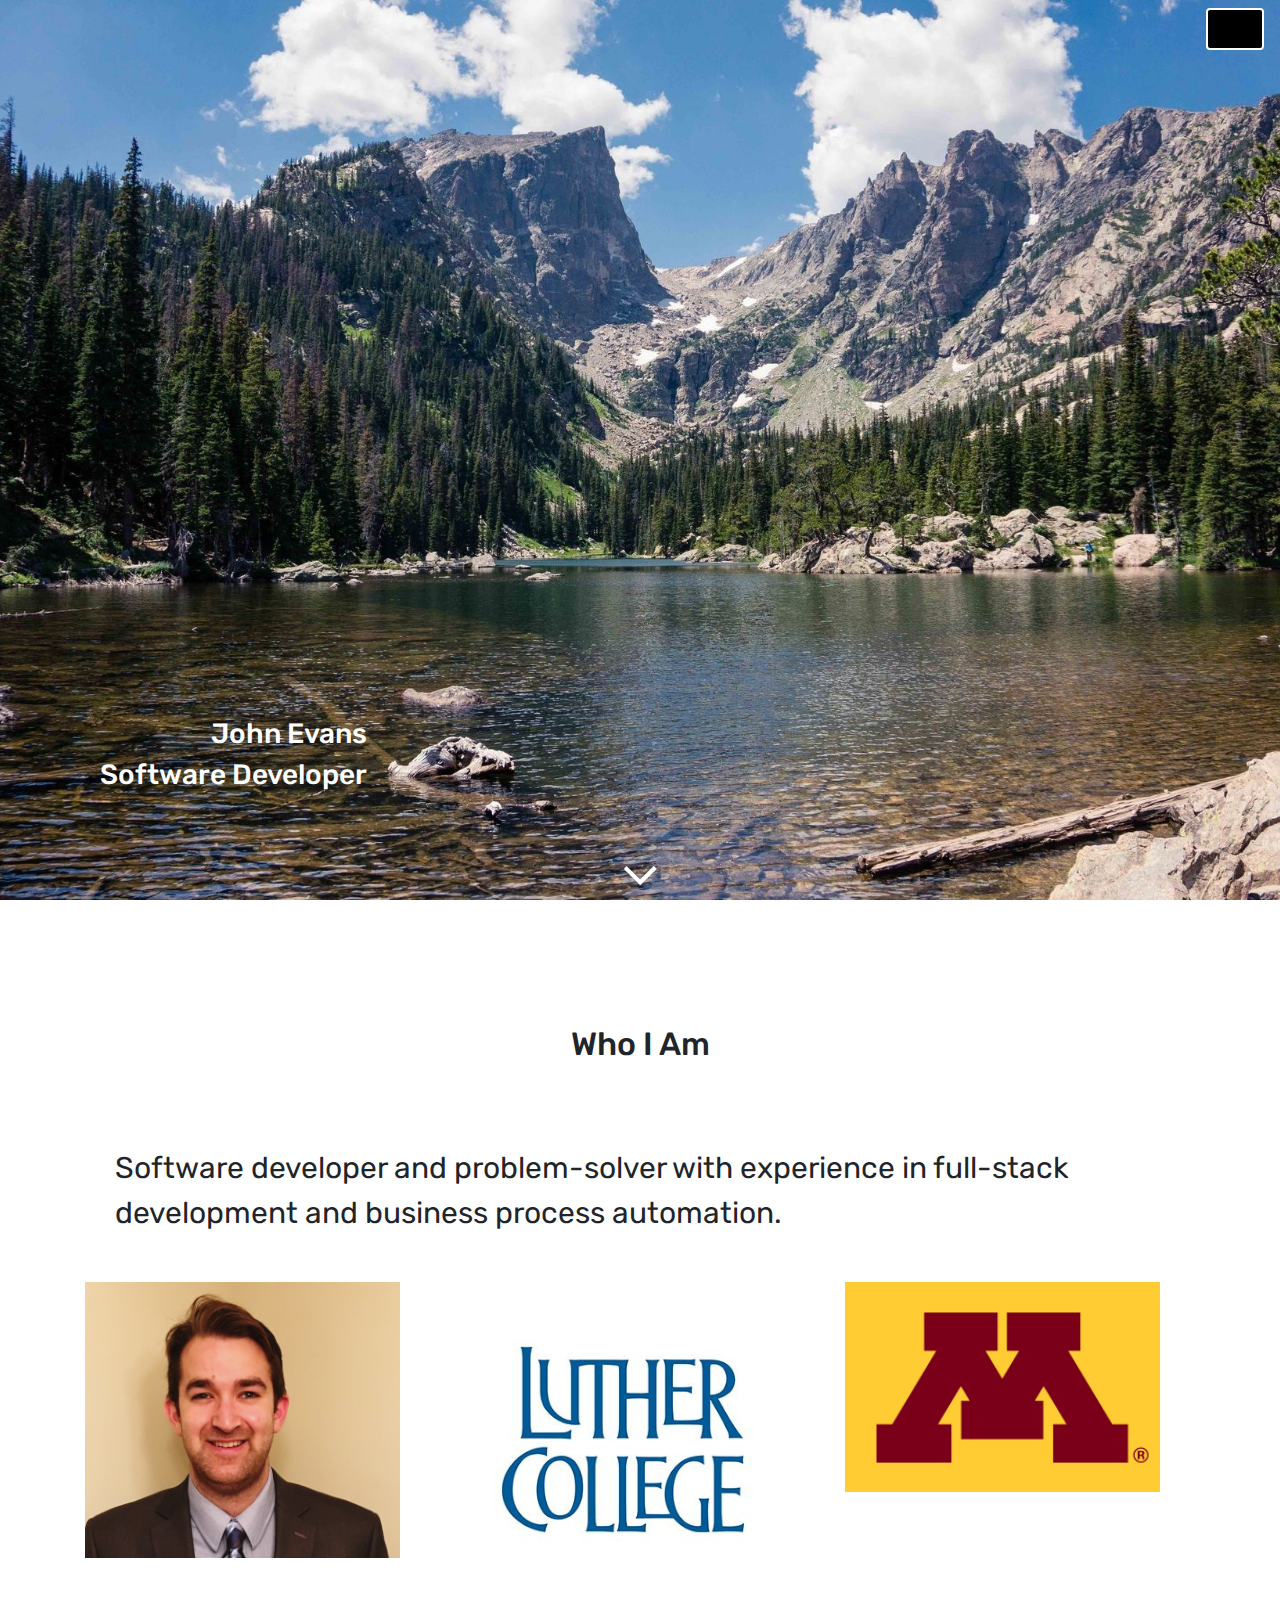
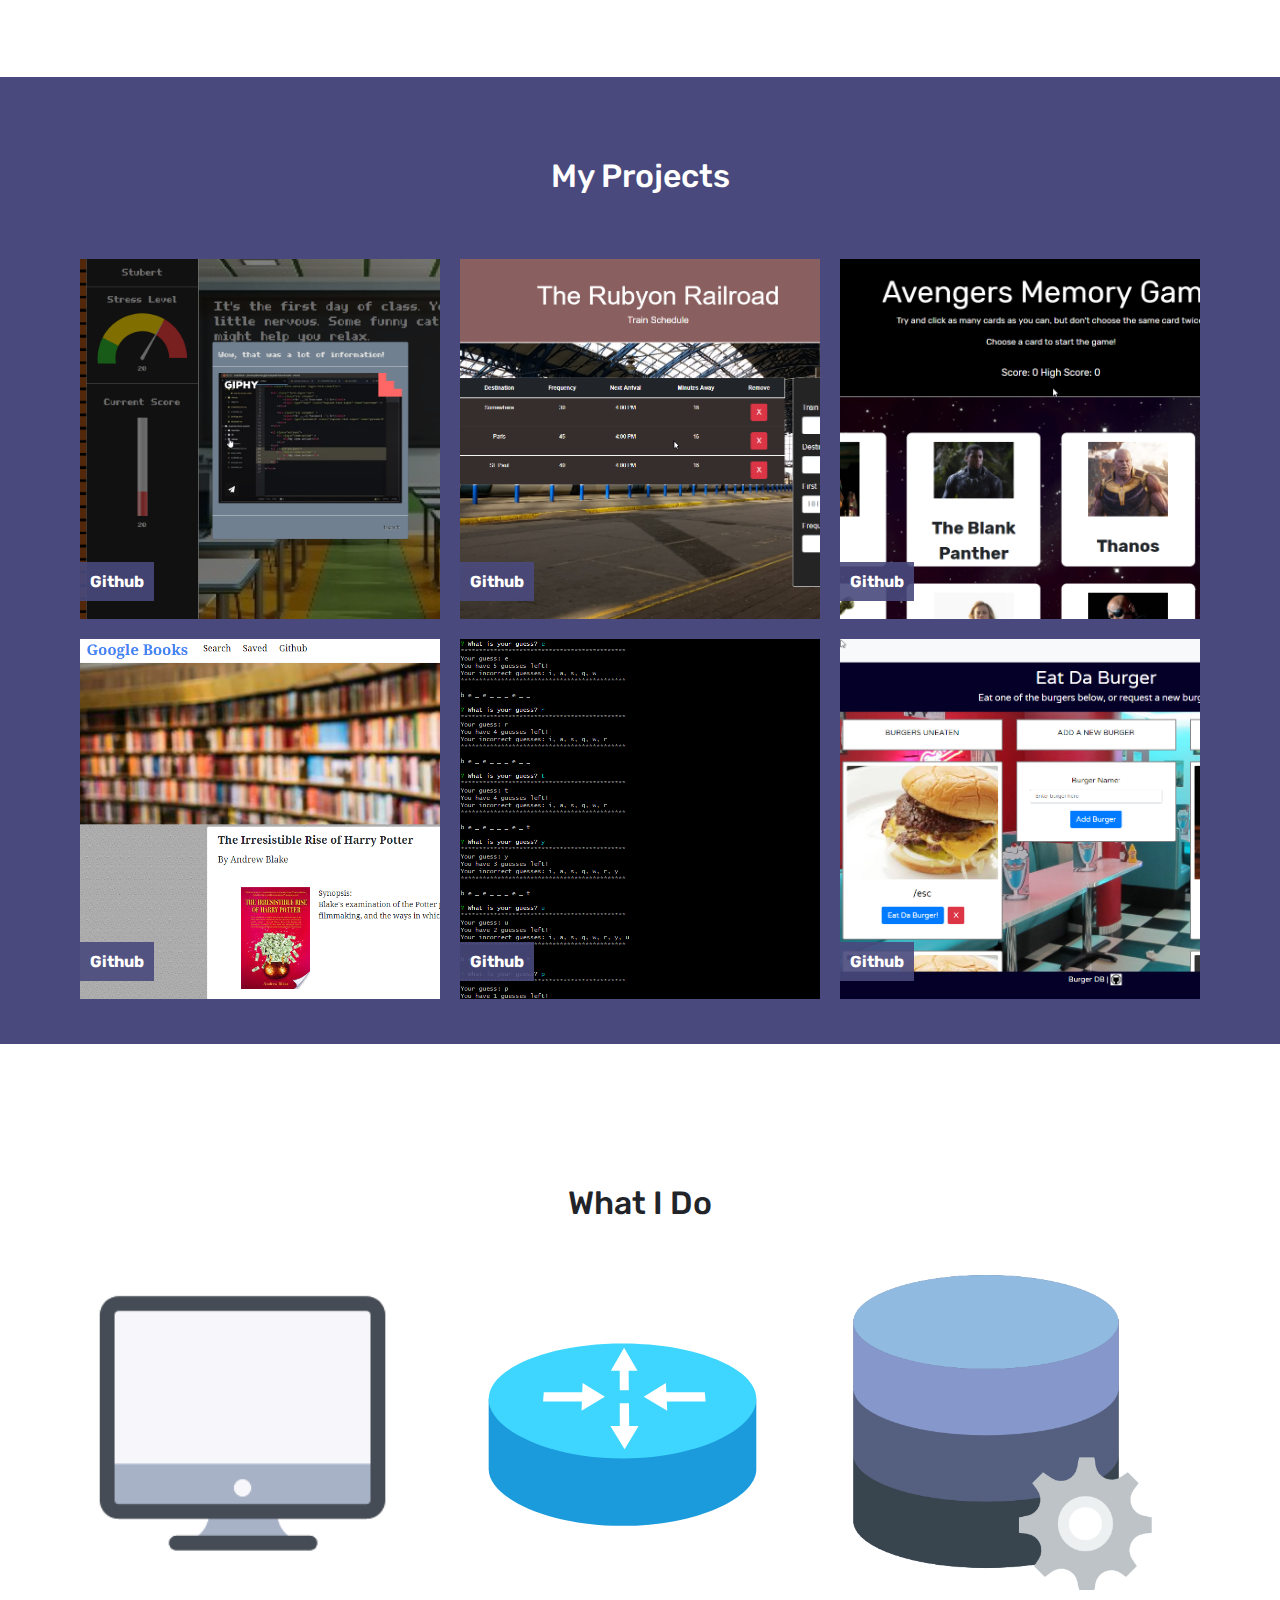
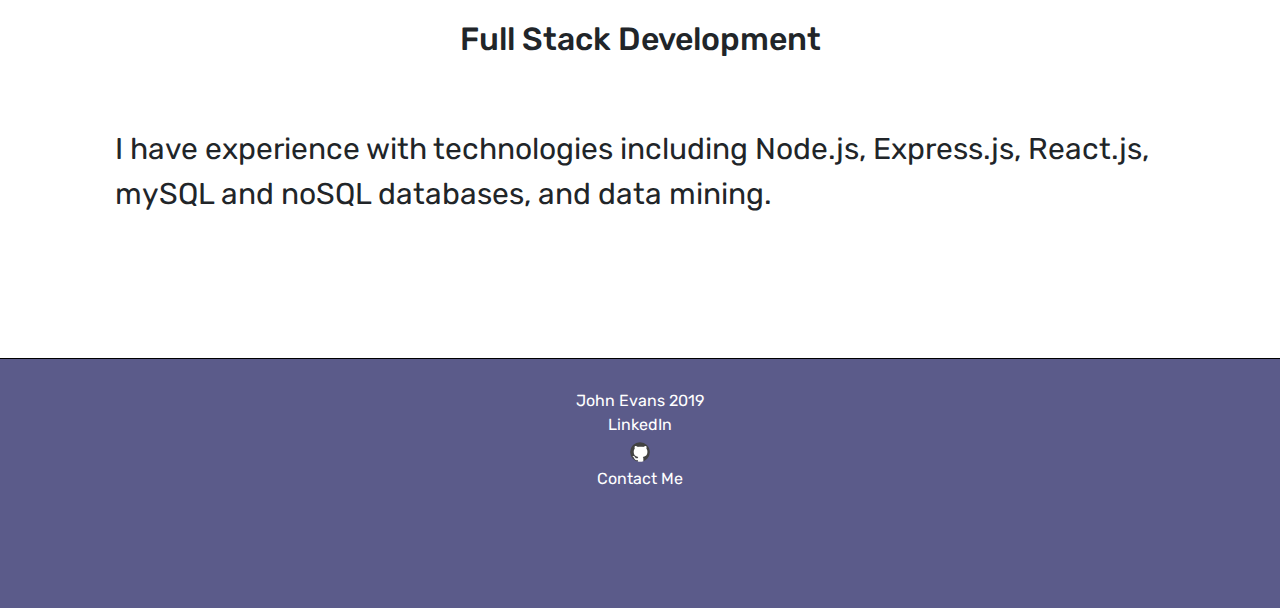
<file: index.html>
<!DOCTYPE html>
<html lang="en">

<head>
    <meta charset="UTF-8">
    <meta name="viewport" content="width=device-width, initial-scale=1.0">
    <meta http-equiv="X-UA-Compatible" content="ie=edge">
    <link rel="stylesheet" href="https://maxcdn.bootstrapcdn.com/bootstrap/4.0.0/css/bootstrap.min.css">
    <!-- bootstrap4 and jQuery -->
    <script src="https://ajax.googleapis.com/ajax/libs/jquery/3.3.1/jquery.min.js"></script>
    <script src="https://cdnjs.cloudflare.com/ajax/libs/popper.js/1.12.9/umd/popper.min.js"></script>
    <script src="https://maxcdn.bootstrapcdn.com/bootstrap/4.0.0/js/bootstrap.min.js"></script>
    <!-- google fonts -->
    <link href="https://fonts.googleapis.com/css?family=Rubik:400,700" rel="stylesheet">
    <link rel="stylesheet" type="text/css" href="assets/css/style.css">
    <link rel="icon" href="assets/images/favicon.png" type="image/x-icon" />

    <title>John Evans</title>
</head>

<body>
    <nav class="navbar fixed-top">
        <button class="navbar-toggler ml-auto" type="button" data-toggle="collapse" data-target="#navbarTogglerDemo01">
            <span class="navbar-toggler-icon"></span>
        </button>
        <div class="collapse navbar-collapse" id="navbarTogglerDemo01">
            <ul class="navbar-nav ml-auto text-right mt-2 mt-lg-0">
                <li class="nav-item">
                    <a class="nav-link" href="#about-me-target">About Me</a>
                </li>
                <li class="nav-item">
                    <a class="nav-link" href="#projects">Portfolio</a>
                </li>
                <li class="nav-item">
                    <a class="nav-link" href="assets/images/Resume - John Evans 7 27 2019.pdf">Resume</a>
                </li>
                <li class="nav-item">
                    <a class="nav-link" href="https://github.com/evanjo03" target="_blank">Github</a>
                </li>
                <li class="nav-item">
                    <a class="nav-link" href="https://www.linkedin.com/in/john-evans-034a8210b/"
                        target="_blank">LinkedIn</a>
                </li>
            </ul>
        </div>
    </nav>
    <div class="header">
        <div class="name">
            <h3>John Evans</h3>
            <h3>Software Developer</h3>
        </div>
        <div class="mx-auto d-block arrowDiv">
            <a href="#about-me-target"><img class="img-responsive arrow" src="assets/images/down-arrow.png"></a>
        </div>
    </div>
    <section id="about-me" class="container-fluid about-me">
        <div class="container">
            <div class="row">
                <div class="col">
                    <h2 id="about-me-target" class="text-center section-header">Who I Am</h2>
                    <p class="text-sections">Software developer and problem-solver with experience in full-stack
                        development and business process automation.</p>
                </div>
            </div>
            <div class="row">
                <div class="col-4">
                    <div class="skill">
                        <img src="assets/images/download.png" class="img-responsive img-skill" />
                    </div>
                </div>
                <div class="col-4">
                    <div class="skill">
                        <img src="assets/images/luther_logo.jpg" alt="client" class="img-responsive img-skill" />
                    </div>
                </div>
                <div class="col-4">
                    <div class="skill-image">
                        <img src="assets/images/math.png" class="img-responsive img-skill"
                            alt="server icon made by SmashIcons from www.flaticon.com"
                            title="server icon made by SmashIcons from www.flaticon.com" />
                    </div>
                </div>
            </div>
        </div>
    </section>
    <!-- test portfolio -->
    <section class="container-fluid projects" id="projects">
        <h2 class="text-center section-header">My Projects</h2>
        <div class="container">
            <!-- <h2 class="text-center section-header">Projects</h2> -->
            <div class="row">
                <div class="col project-col">
                    <a href="https://cyoa-bc.herokuapp.com/" target="_blank">
                        <div class="port-div">
                            <img src="assets/images/cyoa.png" alt="choose-your-adventure-game"
                                class="img-fluid portfolio">
                            <a href="https://github.com/sthmpsn/Web-Dev-Alliance" target="_blank">
                                <h6>Github</h6>
                            </a>
                        </div>
                    </a>
                </div>
                <div class="col project-col">
                    <a href="https://evanjo03.github.io/trainSchedule/" target="_blank">
                        <div class="port-div">
                            <img src="assets/images/train_schedule.png" alt="train-schedule" class="img-fluid portfolio">
                            <a href="https://github.com/evanjo03/trainSchedule" target="_blank">
                                <h6>Github</h6>
                            </a>
                        </div>
                    </a>
                </div>
                <div class="col project-col">
                    <a href="https://evanjo03.github.io/clickGame" target="_blank">
                        <div class="port-div">
                            <img src="assets/images/clicky.png" alt="burger-tracker" class="img-fluid portfolio">
                            <a href="https://github.com/evanjo03/clickGame" target="_blank">
                                <h6>Github</h6>
                            </a>
                        </div>
                    </a>
                </div>
            </div>
            <div class="row">
                <div class="col project-col">
                    <a href="https://google-books-tracker.herokuapp.com" target="_blank">
                        <div class="port-div">
                            <img src="assets/images/GoogleBooks.png" alt="google-books" class="img-fluid portfolio">
                            <a href="https://github.com/evanjo03/google-books" target="_blank">
                                <h6>Github</h6>
                            </a>
                        </div>
                    </a>
                </div>
                <div class="col project-col">
                    <a href="https://github.com/evanjo03/constructor-word-guess" target="_blank">
                        <div class="port-div">
                            <img src="assets/images/wordguess.png" alt="cli word guess" class="img-fluid portfolio">
                            <a href="https://github.com/evanjo03/constructor-word-guess" target="_blank">
                                <h6>Github</h6>
                            </a>
                        </div>
                    </a>
                </div>
                <div class="col project-col">
                    <a href="https://boiling-woodland-36230.herokuapp.com/" target="_blank">
                        <div class="port-div">
                            <img src="assets/images/burger.png" alt="burger-app" class="img-fluid portfolio">
                            <a href="https://github.com/evanjo03/node-express-handlebars" target="_blank">
                                <h6>Github</h6>
                            </a>
                        </div>
                    </a>
                </div>
            </div>
        </div>
    </section>
    <section id="skills" class="container-fluid skills">
        <div class="container">
            <h2 class="text-center section-header">What I Do</h2>
            <div class="row">
                <div class="col-4">
                    <div class="skill">
                        <img src="assets/images/client.png" alt="client" class="img-responsive img-skill" />
                    </div>
                </div>
                <div class="col-4">
                    <div class="skill">
                        <img src="assets/images/route.svg" class="img-responsive img-skill" />
                    </div>
                </div>
                <div class="col-4">
                    <div class="skill-image">
                        <img src="assets/images/server.png" class="img-responsive img-skill"
                            alt="server icon made by SmashIcons from www.flaticon.com"
                            title="server icon made by SmashIcons from www.flaticon.com" />
                    </div>
                </div>
            </div>
            <div class="row">
                <div class="col">
                    <h2 class="text-center sub-header">Full Stack Development</h2>
                    <p class="text-sections">I have experience with technologies including Node.js, Express.js,
                        React.js, mySQL and noSQL databases, and data mining. </p>
                </div>
            </div>
        </div>
    </section>

    <footer class="footer mt-auto">
        <div class="container text-center">
            <div class="row">
                <div class="col footer-info">
                    <span class="whiteName">John Evans 2019</span>
                    <br />
                    <a class="logo-link" href="https://www.linkedin.com/in/john-evans-034a8210b/" target="_blank">
                        LinkedIn
                    </a>
                    <br />
                    <a class="logo-link" href="https://github.com/evanjo03" target="_brank">
                        <img src="assets/images/github.svg" class="logo" alt="GitHub" />
                    </a>
                    <br />
                    <a class="email-link whiteName" href="mailto:john.wes.evans@gmail.com?Subject=Job%20Opportunity"
                        target="_top">Contact Me</a>
                    <br />
                </div>
            </div>
    </footer>
</body>

</html>
</file>
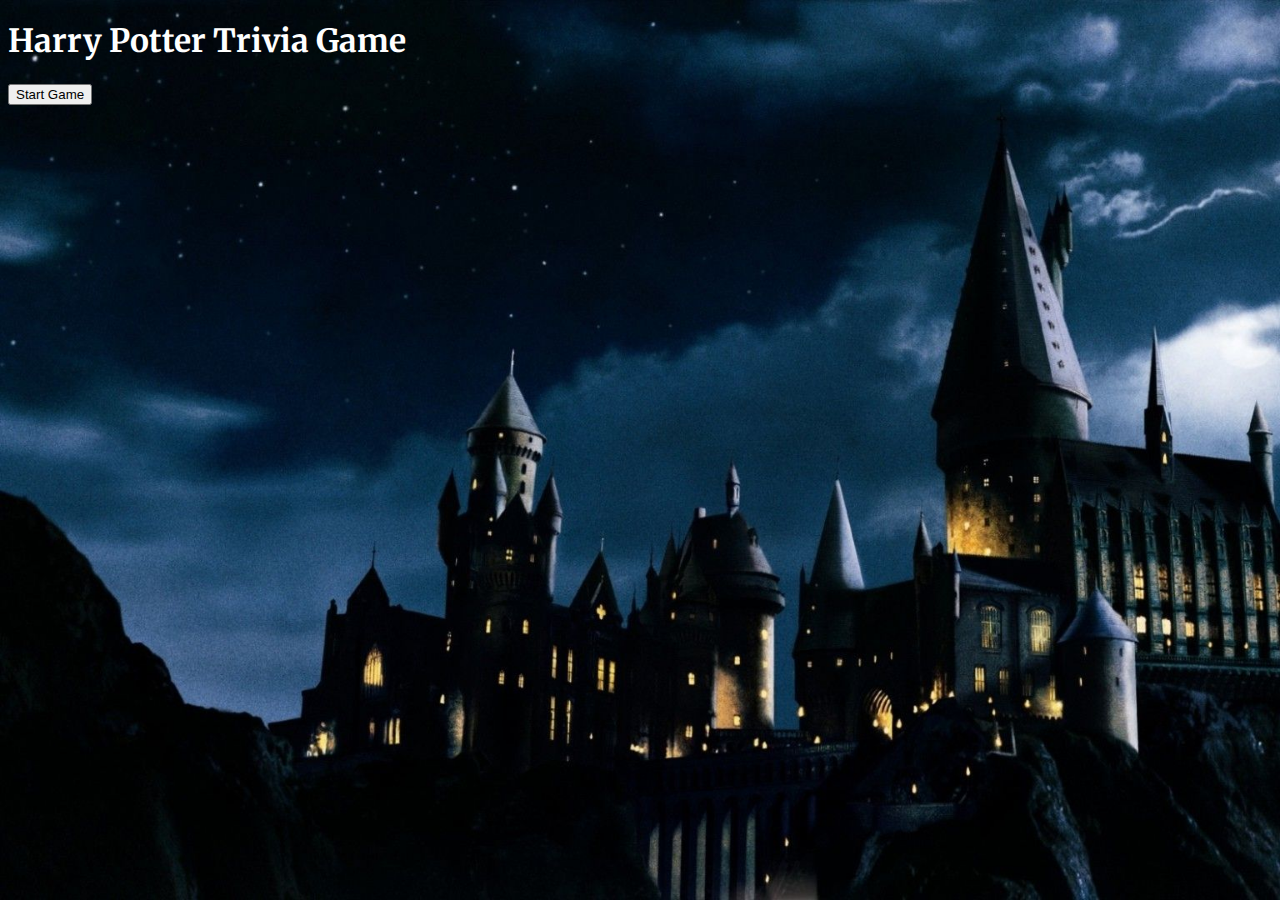
<file: Portfolio/TriviaGame/index.html>
<!DOCTYPE html>
<html lang="en">

<head>
    <meta charset="UTF-8">
    <meta name="viewport" content="width=device-width, initial-scale=1.0">
    <meta http-equiv="X-UA-Compatible" content="ie=edge">
    <title>Harry Potter Trivia</title>
    <link rel="stylesheet" href="https://stackpath.bootstrapcdn.com/bootstrap/4.2.1/css/bootstrap.min.css" integrity="sha384-GJzZqFGwb1QTTN6wy59ffF1BuGJpLSa9DkKMp0DgiMDm4iYMj70gZWKYbI706tWS"
        crossorigin="anonymous">
    <script src="https://code.jquery.com/jquery-3.3.1.slim.min.js" integrity="sha384-q8i/X+965DzO0rT7abK41JStQIAqVgRVzpbzo5smXKp4YfRvH+8abtTE1Pi6jizo"
        crossorigin="anonymous"></script>
    <script src="https://cdnjs.cloudflare.com/ajax/libs/popper.js/1.14.6/umd/popper.min.js" integrity="sha384-wHAiFfRlMFy6i5SRaxvfOCifBUQy1xHdJ/yoi7FRNXMRBu5WHdZYu1hA6ZOblgut"
        crossorigin="anonymous"></script>
    <script src="https://stackpath.bootstrapcdn.com/bootstrap/4.2.1/js/bootstrap.min.js" integrity="sha384-B0UglyR+jN6CkvvICOB2joaf5I4l3gm9GU6Hc1og6Ls7i6U/mkkaduKaBhlAXv9k"
        crossorigin="anonymous"></script>
    <link href="https://fonts.googleapis.com/css?family=Merriweather:400,700" rel="stylesheet">
    <link rel="stylesheet" type="text/css" href="assets/css/style.css"/>
</head>

<body>
    <div class="jumbotron jumbotron-fluid pt-3 pb-4">
        <h1 class="text-center">Harry Potter Trivia Game</h1>
        <div class="text-center">
            <button id="start-button" class="btn btn-light">Start Game</button>
        </div>

    </div>
    
    <div class="container question-list">
        <div class="row">
            <div class="col">
                <div id="timer" class="mt-2 mb-2">10</div>
                <div id="question"></div>
                <div id="optionslist"></div>
                <div id="answerResponse"></div>
                <div id="loadingScreen" class="mt-2 mb-3"></div>
            </div>
        </div>
    </div>
    <script src="https://ajax.googleapis.com/ajax/libs/jquery/3.3.1/jquery.min.js"></script>
    <script type="text/javascript" src="assets/javascript/app.js"></script>
</body>
</html>
</file>
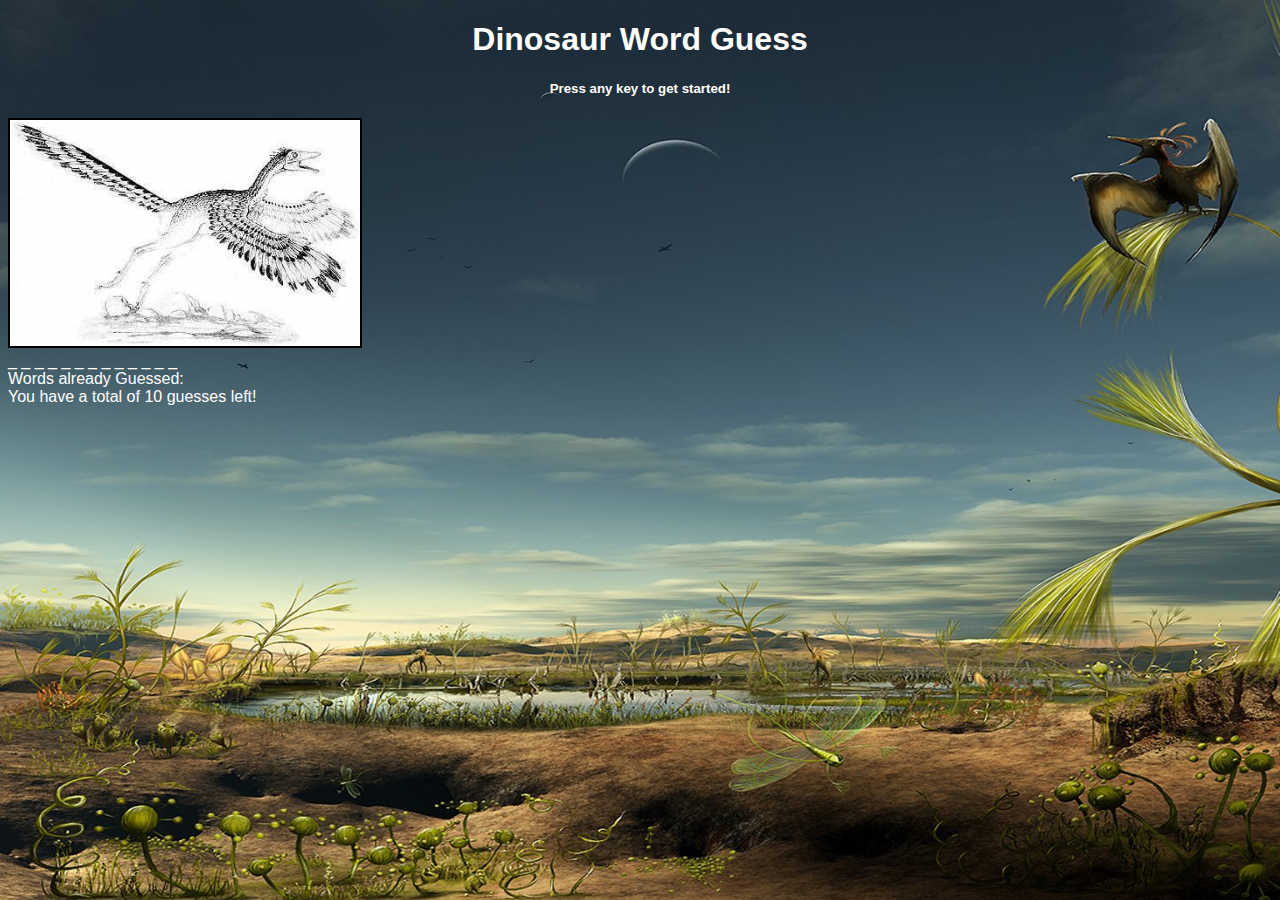
<file: Portfolio/Word-Guess-Game/index.html>
<!DOCTYPE html>
<html lang="en">

<head>
    <meta charset="UTF-8">
    <meta name="viewport" content="width=device-width, initial-scale=1.0">
    <meta http-equiv="X-UA-Compatible" content="ie=edge">
    <link rel="stylesheet" href="https://stackpath.bootstrapcdn.com/bootstrap/4.1.3/css/bootstrap.min.css" integrity="sha384-MCw98/SFnGE8fJT3GXwEOngsV7Zt27NXFoaoApmYm81iuXoPkFOJwJ8ERdknLPMO"
        crossorigin="anonymous">
    <link rel="shortcut icon" type="image/png" href="assets/images/favicon.jpg" />
    <link rel="stylesheet" type = "text/css" href = "assets/css/style.css"/>
    
    <title>Dinosaur Word Guess</title>

</head>

<body>
    <div class="container">
        <div class="jumbotron bg-none">
            <h1>Dinosaur Word Guess</h1>
            <h5>Press any key to get started!</h5>
            
        </div>
    </div>
    <div class="container">
        <div class="row">
            <div class="col-6">
                <img src="" id="word-image" alt="dinosaur" />
            </div>
            <div class="col-6">
                <div><span id="letterSpaces-text"></span></div>
                <div>Words already Guessed:<span id="guessed-text"></span></div>
                <div><span id="guesses-remaining-text"> </span></div>
            </div>


        </div>
    </div>
<script type = "text/javascript" src ="assets/javascript/game.js"></script>
</body>

</html>
</file>
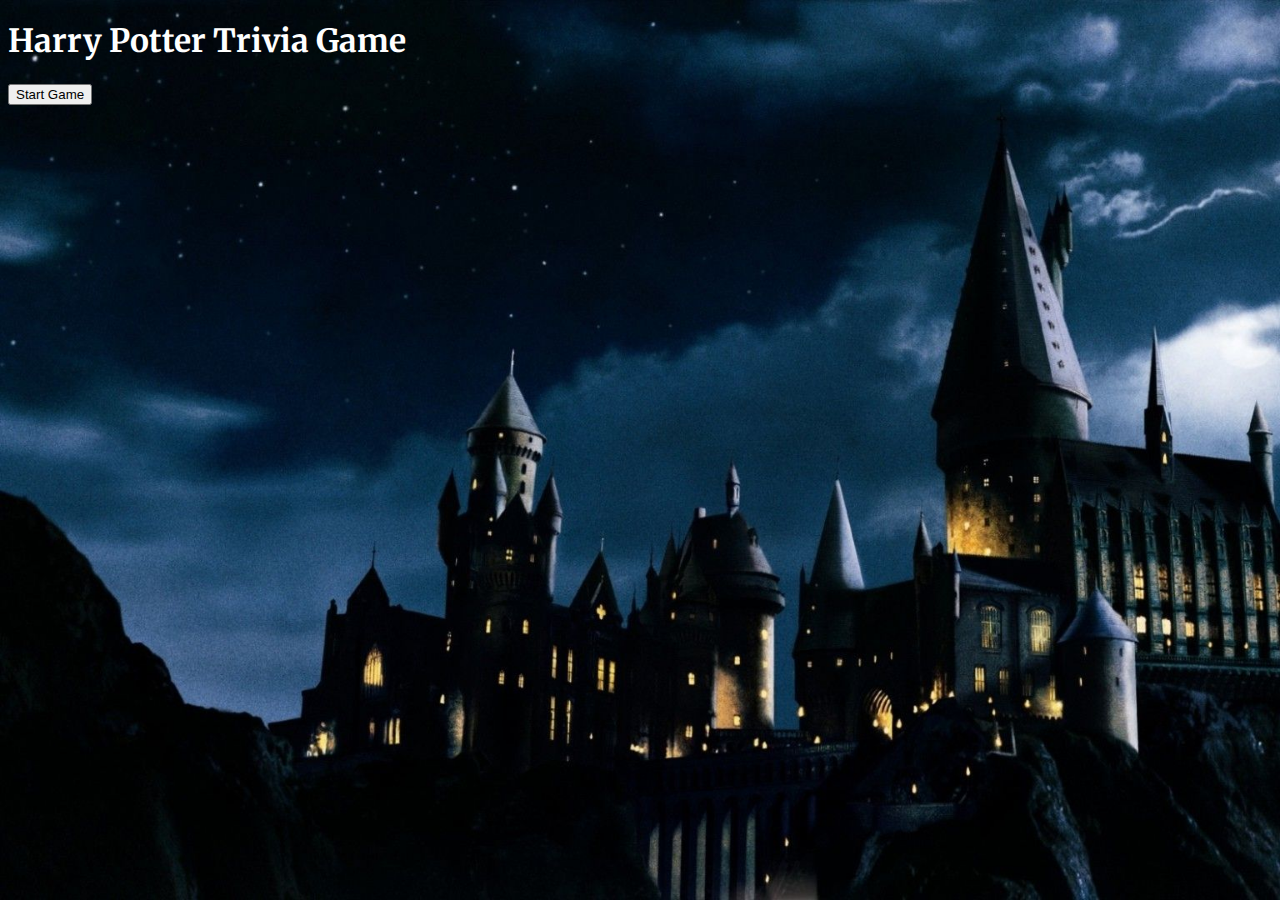
<file: Portfolio/TriviaGame/index2.html>
<!DOCTYPE html>
<html lang="en">

<head>
    <meta charset="UTF-8">
    <meta name="viewport" content="width=device-width, initial-scale=1.0">
    <meta http-equiv="X-UA-Compatible" content="ie=edge">
    <title>Harry Potter Trivia</title>
    <link rel="stylesheet" href="https://stackpath.bootstrapcdn.com/bootstrap/4.2.1/css/bootstrap.min.css" integrity="sha384-GJzZqFGwb1QTTN6wy59ffF1BuGJpLSa9DkKMp0DgiMDm4iYMj70gZWKYbI706tWS"
        crossorigin="anonymous">
    <script src="https://code.jquery.com/jquery-3.3.1.slim.min.js" integrity="sha384-q8i/X+965DzO0rT7abK41JStQIAqVgRVzpbzo5smXKp4YfRvH+8abtTE1Pi6jizo"
        crossorigin="anonymous"></script>
    <script src="https://cdnjs.cloudflare.com/ajax/libs/popper.js/1.14.6/umd/popper.min.js" integrity="sha384-wHAiFfRlMFy6i5SRaxvfOCifBUQy1xHdJ/yoi7FRNXMRBu5WHdZYu1hA6ZOblgut"
        crossorigin="anonymous"></script>
    <script src="https://stackpath.bootstrapcdn.com/bootstrap/4.2.1/js/bootstrap.min.js" integrity="sha384-B0UglyR+jN6CkvvICOB2joaf5I4l3gm9GU6Hc1og6Ls7i6U/mkkaduKaBhlAXv9k"
        crossorigin="anonymous"></script>
    <link href="https://fonts.googleapis.com/css?family=Merriweather:400,700" rel="stylesheet">
    <style>
        body {
    background-image: url("assets/images/background.jpg");
    background-repeat: no-repeat;
    background-attachment: fixed;
    background-size: cover;
    font-family: 'Merriweather', serif;
    color: white;
    }
    .jumbotron {
        background: none;
        
    }

    .question-list {
        
        border-radius: 5px;
        background-color: rgba(255, 255, 255, 0.7);
        color: black;
        border: 1px solid white;
    }
    #question, #loadingScreen, #answerResponse {
        text-align: center;
        
    }
    
    .options {
        padding: 8px;
        margin: 10px;
        border-radius: 3px;
        width: 45%;
        text-align: center;
    }
    .options:hover {
        background: gray;
        cursor: pointer;
        color: white;
    }


    img {
        width: 350px;
    }

    #question {
        font-size: 20px;
        font-weight: 600;
    }
    #timer {
        padding: 8px;
        text-align: center;
        background: white;
        width: 40px;
        margin: auto;
        border-radius: 20px;
        border: 1px solid black;
    }
    #endScreen {
        text-align:center;
    }
    .end {
        padding: 10px;
    }
    </style>
</head>

<body>
    <div class="jumbotron jumbotron-fluid pt-3 pb-4">
        <h1 class="text-center">Harry Potter Trivia Game</h1>
        <div class="text-center">
            <button id="start-button" class="btn btn-light">Start Game</button>
        </div>

    </div>


    <div class="container question-list">
        <div class="row">
            <div class="col">
                <div id="timer" class="mt-2 mb-2">10</div>
                <div id="question"></div>
                <div id="optionslist"></div>
                <div id="answerResponse"></div>
                <div id="loadingScreen" class="mt-2 mb-3"></div>
            </div>

        </div>
    </div>
    <script src="https://ajax.googleapis.com/ajax/libs/jquery/3.3.1/jquery.min.js"></script>
    <script type="text/javascript">

        $("document").ready(function () {

            //create an array of my quiz questions, yo 
            var questions = [
                {
                    question: "Which of Ron's brothers is a Gryffindor Prefect in Harry's first year?",
                    options: ["Percy", "Bill", "Fred", "George"],
                    optionCorrect: ["true", "false", "false", "false"],
                    answer: "Percy",
                    imageURL: "https://media.giphy.com/media/T3bQq0AIWOVHy/giphy.gif"
                },
                {
                    question: "When is Harry Potter's birthday?",
                    options: ["June 5th", "July 31st", "January 15th", "March 8th"],
                    optionCorrect: ["false", "true", "false", "false"],
                    answer: "July 31st",
                    imageURL: "https://media.giphy.com/media/2RNSYVaF3InsI/giphy.gif"
                },
                {
                    question: "What do Hermione Granger's parents do for a living?",
                    options: ["Dentists", "Doctors", "Lawyers", "Farmers"],
                    optionCorrect: ["true", "false", "false", "false"],
                    answer: "Dentists",
                    imageURL: "https://media.giphy.com/media/BQukTZWdbbY1q/giphy.gif"
                },
                {
                    question: "How many horcruxes did Voldemort create?",
                    options: ["three", "four", "seven", "eleven"],
                    optionCorrect: ["false", "false", "true", "false"],
                    answer: "seven",
                    imageURL: "https://media.giphy.com/media/rY1nzT6NpjdVC/giphy.gif"
                },
                {
                    question: "What's Hermione's middle name?",
                    options: ["Jane", "Francis", "Kathryn", "Jean"],
                    optionCorrect: ["false", "false", "false", "true"],
                    answer: "Jean",
                    imageURL: "https://media.giphy.com/media/OzHKDlB6CqwZG/giphy.gif"
                },
                {
                    question: "Which form does James Potter's patronus take?",
                    options: ["Moose", "Tiger", "Stag", "Dog"],
                    optionCorrect: ["false", "false", "true", "false"],
                    answer: "Stag",
                    imageURL: "https://media.giphy.com/media/WQ1sJO1stRfIQ/giphy.gif"
                },
                {
                    question: "Which dragon did Harry have to fight in the Goblet of Fire?",
                    options: ["Norweigan Ridgeback", "Romanian Longhorn", "Hungarian Horntail", "Chinese Fireball"],
                    optionCorrect: ["false", "false", "true", "false"],
                    answer: "Hungarian Horntail",
                    imageURL: "https://media.giphy.com/media/DL5jb720n5IRO/giphy.gif"
                },
                {
                    question: "What is the name of the three-headed dog guarding the sorcerer's stone?",
                    options: ["Fluffy", "Buckbeak", "Fang", "Norbert"],
                    optionCorrect: ["true", "false", "false", "false"],
                    answer: "Fluffy",
                    imageURL: "https://media.giphy.com/media/UcTpLCSTvVDri/giphy.gif"
                },
                {
                    question: "Which of the following is NOT an ingredient in polyjuice potion?",
                    options: ["Leeches", "Acromantula venom", "Knotgrass", "Lacewing flies"],
                    optionCorrect: ["false", "true", "false", "false"],
                    answer: "Acromantula venom",
                    imageURL: "https://media.giphy.com/media/visqnxJuil0Y0/giphy.gif"
                },
                {
                    question: "What is Voldemort's real name?",
                    options: ["Tim Marvel Riddle", "Tim Martin Riddick", "Tom Marvolo Riddle", "Tim Marcel Riddick"],
                    optionCorrect: ["false", "false", "true", "false"],
                    answer: "Tom Marvolo Riddle",
                    imageURL: "https://media.giphy.com/media/IWfm4Mcfjw4Yo/giphy.gif"
                }
            ]


            //create the variable to hold our counter
            var intervalId;

            //hide everything until the start button is pressed
            $(".question-list").hide();


            //these variables will hold the number of correct answers, incorrect answers, and unanswered questions
            var correctAnswer = 0;
            var incorrectAnswer = 0;
            var unAnswered = 0;
            var counterNumber = 10;
            var questionCounter = 0;
            var timerRunning = false;
            var canAnswer = false;
            var gameStarted = false;
            var answerResponse;
            var percentage;
            var score;
            var grade;

            //populate questions
            function getQuestion() {
                canAnswer = true;
                $("#answerResponse").empty();
                $("#timer").text(10);
                counterNumber = 10;
                startTimer();
                console.log("Answered: ", correctAnswer, "Incorrect: ", incorrectAnswer, "Unanswered: ", unAnswered);
                if (questionCounter === questions.length) {
                    endGame();
                }
                else {
                    $("#optionslist").empty();
                    $("#question").text(questions[questionCounter].question);
                    for (var i = 0; i < questions[questionCounter].options.length; i++) {
                        $("#optionslist").append("<div class='options mx-auto' data=" + questions[questionCounter].optionCorrect[i] + " >" + questions[questionCounter].options[i] + "</div>");
                    }
                    questionCounter++;
                }
            }
            //this is the function that will run between questions
            function loadingScreen() {
                canAnswer = false;
                $("#loadingScreen").append(`<img src=${JSON.stringify(questions[questionCounter - 1].imageURL)} class ='text-center img-fluid' alt=${questions[questionCounter - 1]}/>`);
                setTimeout(function () {
                    getQuestion();
                    $("#loadingScreen").empty();
                }, 3000)

            }
            //timer function
            function startTimer() {
                if (!timerRunning) {
                    intervalId = setInterval(decrement, 1000);
                    timerRunning = true;
                }
            }

            //function that is run on the interval
            function decrement() {
                counterNumber--;
                $("#timer").text(counterNumber);
                if (counterNumber === 0) {
                    unAnswered++;
                    $("#answerResponse").text(`Incorrect. The correct answer is ${JSON.stringify((questions[questionCounter - 1].answer))}`);
                    stopTimer();
                    loadingScreen();
                }
            }
            //function to stop the timer
            function stopTimer() {
                clearInterval(intervalId);
                timerRunning = false;
            }

            //function at endgame
            function endGame() {
                percentage = (correctAnswer / questions.length);
                score = percentage * 100;
                console.log(percentage);
                console.log(score);
                stopTimer();
                $(".col").empty();
                switch (true) {
                    case (score <= 100 && score >= 90):
                        grade = 'A';
                        break;
                    case (score <= 89 && score >= 80):
                        grade = 'B';
                        break;
                    case (score <= 79 && score >= 70):
                        grade = 'C';
                        break;
                    case (score <= 69 && score >= 60):
                        grade = 'D';
                        break;
                    case (score <= 59 && score >= 0):
                        grade = 'F';
                        break;
                    case (score > 100 && score < 0):
                        grade = 'INVALID SCORE';
                        break;
                }
                $(".col").append(
                    `<div id = "endScreen">
                    <div class="end"> <strong>Quiz Results</strong> </div>
                    <hr>
                    <div class="end">Correct answers: ${correctAnswer} </div>
                    <div class="end">Incorrect answers: ${incorrectAnswer} </div>
                    <div class="end">Unanswered Questions: ${questions.length - correctAnswer - incorrectAnswer} </div>
                    <div class="end">Percentage Correct: ${score}%</div>
                    <div class="end">Grade: ${grade}</div>
                    </div>`
                );
                
                $("#letterGrade")
                $(".question-list").css("height", "300px");



            }

            //start the game + get the first question
            function startGame() {
                getQuestion();
            }

            //how to pick questions
            $(document).on("click", ".options", function () {
                if (canAnswer) {
                    if ($(this).attr("data") === "true") {
                        correctAnswer++;
                        $("#correctAnswer").html("<div>Correct Answer: " + correctAnswer + "</div>");
                        stopTimer();
                        $("#answerResponse").text("Correct! Great job!");
                        loadingScreen();
                    } else {
                        incorrectAnswer++;
                        $("#incorrectAnswer").html("<div>Incorrect Answer: " + incorrectAnswer + "</div>");
                        stopTimer();
                        $("#answerResponse").text(`Incorrect. The correct answer is ${JSON.stringify((questions[questionCounter - 1].answer))}`);
                        loadingScreen();
                    }
                }

            });

            $("#start-button").on("click", function () {
                if (!gameStarted) {
                    startGame();
                    $("#start-button").hide();
                    $(".question-list").show();
                    gameStarted = true;
                }
            });

        });
    </script>


</body>

</html>
</file>
<file: assets/css/style.css>
html {
    min-height: 100%;
    position: relative;
    scroll-behavior: smooth
}

body {
    margin-bottom: 250px;/* Margin bottom by footer height */
    font-family: 'Rubik', sans-serif;
    min-height: 100%;
}
.footer {
    position: absolute;
    border-top: 1px solid black;
    bottom: 0;
    width: 100%;
    height: 250px; /* Set the fixed height of the footer here */
     /* Vertically center the text there */
    background-color: rgb(73,73,125,.9);
}

.footer-info {
    margin-top: 30px;
}

.header {
    background-image: url("../images/background2.jpg");
    height: 100vh;
    background-attachment: fixed;
    background-position: center;
    background-repeat: no-repeat;
    background-size: cover;
    position: relative;
    margin: auto;
    display: block;
}

.whiteName {
    color: white;
}
h6 {
    position: absolute;
    bottom: 20px;
    display: block;
    padding: 10px;
    background: rgb(73,73,125,.9);
    color: white;
    font-weight: 700;
}

h6:hover {
    background: #fff;
    color: red;
}


.arrow {
    width:45px;
}

.project-col {
    padding: 10px;
}

.arrowDiv {
    position: absolute;
    bottom: 0;
    display: block;
    left: 50%;
    -webkit-transform: translateX(-50%);
    transform: translateX(-50%)
}

.navbar .navbar-toggler-icon {
    background-image: url('https://mdbootstrap.com/img/svg/hamburger3.svg?color=ffffff');
    }

.navbar-toggler {
    border: 2px solid white;
    background: black;
}
.navbar {
    background: none
}

a.nav-link {
    color: #ffffff;
    display: inline-block;
    background-color: gray;
    width: 80px;
    text-align: center;
}

.fixed-top {
    position: fixed;
    top: 0;
    right: 0;
    left: 0;
}

li.nav-item {
    display: inline-block;
}

a:link {
    color: 49497D;
}

a:hover {
    color: red;
}

.name {
    color: white;
    display: inline-block;
    position: absolute;
    left: 100px;
    bottom: 100px;
    text-align: right;
}

.img-skill {
    width: 90%;
}

.carouselSelect {
    width: 50%;
    margin: auto;
}

.projects {
    background-color: #49497D;
    color: #fff;
}

.skills {
    padding-top: 95px;
    padding-bottom: 95px;
}

.carousel-cap {
    text-align: center;
}

.carousel-control-next-icon, .carousel-control-prev-icon {
    background-color: black;

}

.capt {
    font-size: 14px;
}
section {
    padding: 35px;
    font-size: 20px;
}
.text-sections {
    padding: 30px;
    font-size: 30px;
}

.about-me {
    padding-top: 80px;
    padding-bottom: 80px;
}

.section-header {
    padding: 45px 40px;
}

.sub-header {
    padding: 30px;
}

.logo {
    width: 30px;
}

.logo-link:hover {
    text-decoration: none;
    color: red;
}

.logo-link {
    color: white;
}

.email-link:hover {
    text-decoration: none;
    color:red;
}

 @media (min-width: 768px) and (max-width: 1000px)  {
    .collapse {
        display: none !important;
    }
 }
</file>
<file: Portfolio/TriviaGame/assets/css/style.css>
body {
    background-image: url("../images/background.jpg");
    background-repeat: no-repeat;
    background-attachment: fixed;
    background-size: cover;
    font-family: 'Merriweather', serif;
    color: white;
    }
.jumbotron {
        background: none;
        
    }

.question-list {
        
        border-radius: 5px;
        background-color: rgba(255, 255, 255, 0.7);
        color: black;
        border: 1px solid white;
    }
#question, #loadingScreen, #answerResponse {
        text-align: center;
        
    }
    
.options {
        padding: 8px;
        margin: 10px;
        border-radius: 3px;
        width: 45%;
        text-align: center;
    }
.options:hover {
        background: gray;
        cursor: pointer;
        color: white;
    }

img {
        width: 350px;
    }

#question {
        font-size: 20px;
        font-weight: 600;
    }
#timer {
        padding: 8px;
        text-align: center;
        background: white;
        width: 40px;
        margin: auto;
        border-radius: 20px;
        border: 1px solid black;
    }
#endScreen {
        text-align:center;
    }
.end {
        padding: 10px;
    }
</file>
<file: Portfolio/Word-Guess-Game/assets/css/style.css>
body {
background-image: url("../images/prehistoric-background.jpg");
background-repeat: no-repeat;
background-attachment: fixed;
background-size: cover;
font-family:Arial, Helvetica, sans-serif;
font-weight: 500;
color: white;
}
.jumbotron {
    background: none;
    text-align: center;
}
#word-image {
    width: 350px;
    height: auto;
    border: 2px solid black;
}
</file>
